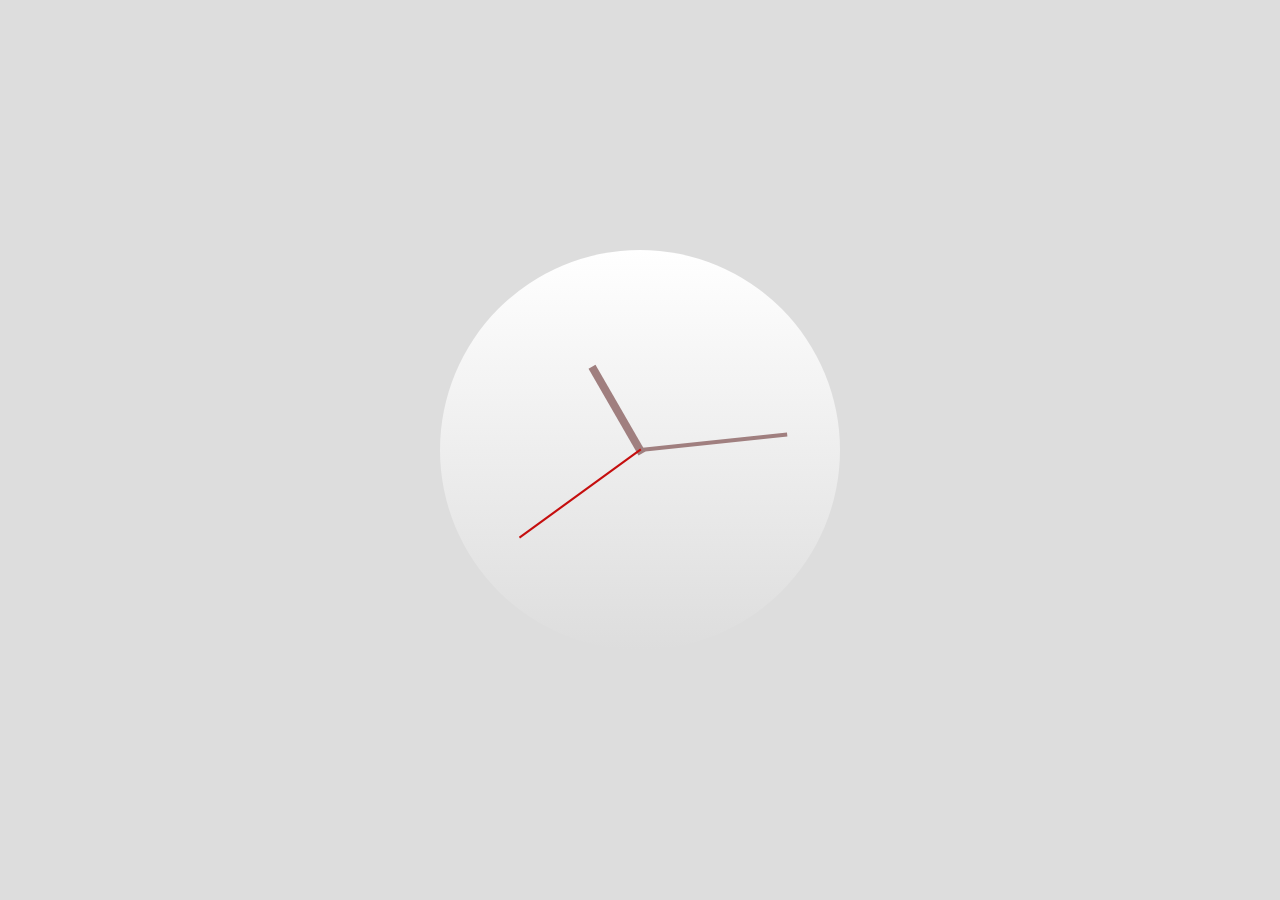
<file: Clock/index.html>
<!DOCTYPE html>
<html lang="en">
<head>
    <meta charset="UTF-8">
    <meta name="viewport" content="width=device-width, initial-scale=1.0">
    <meta http-equiv="X-UA-Compatible" content="ie=edge">
    <title>Document</title>
    <link rel="stylesheet" href="style/style.css">
</head>
<body>
    <div class="clock">
        <div class="needle hours"></div>
        <div class="needle minutes"></div>
        <div class="needle seconds"></div>
    </div>
    <script src="script/script.js"></script>
</body>
</html>
</file>
<file: Clock/style/style.css>
body {
    background: #dddddd;
}

.clock
{
    position: absolute;
    top: 50%;
    left: 50%;
    width: 400px;
    height: 400px;
    border-radius: 50%;
    background: linear-gradient(to top, #dddddd, #ffffff) ;
    transform: translateX(-50%) translateY(-50%)
}

.clock .needle
{
    position: absolute;
    transition: transform .3s;
    will-change: transform;
}

.clock .needle.hours {
    top: calc(50% - 96px);
    left: calc(50% - 4px);
    width: 8px;
    height: 100px;
    background: #a07f7f;
    transform-origin: 50% calc(100% - 4px);
}

.clock .needle.minutes {
    top: calc(50% - 148px);
    left: calc(50% - 2px);
    width: 4px;
    height: 150px;
    background: #a07f7f;
    transform-origin: 50% calc(100% - 2px);
}

.clock .needle.seconds
{
    top: calc(50% - 149px);
    left: calc(50% - 1px);
    width: 2px;
    height: 150px;
    background: #c50e0e;
    transform-origin: 50% calc(100% - 1px);
}
</file>
